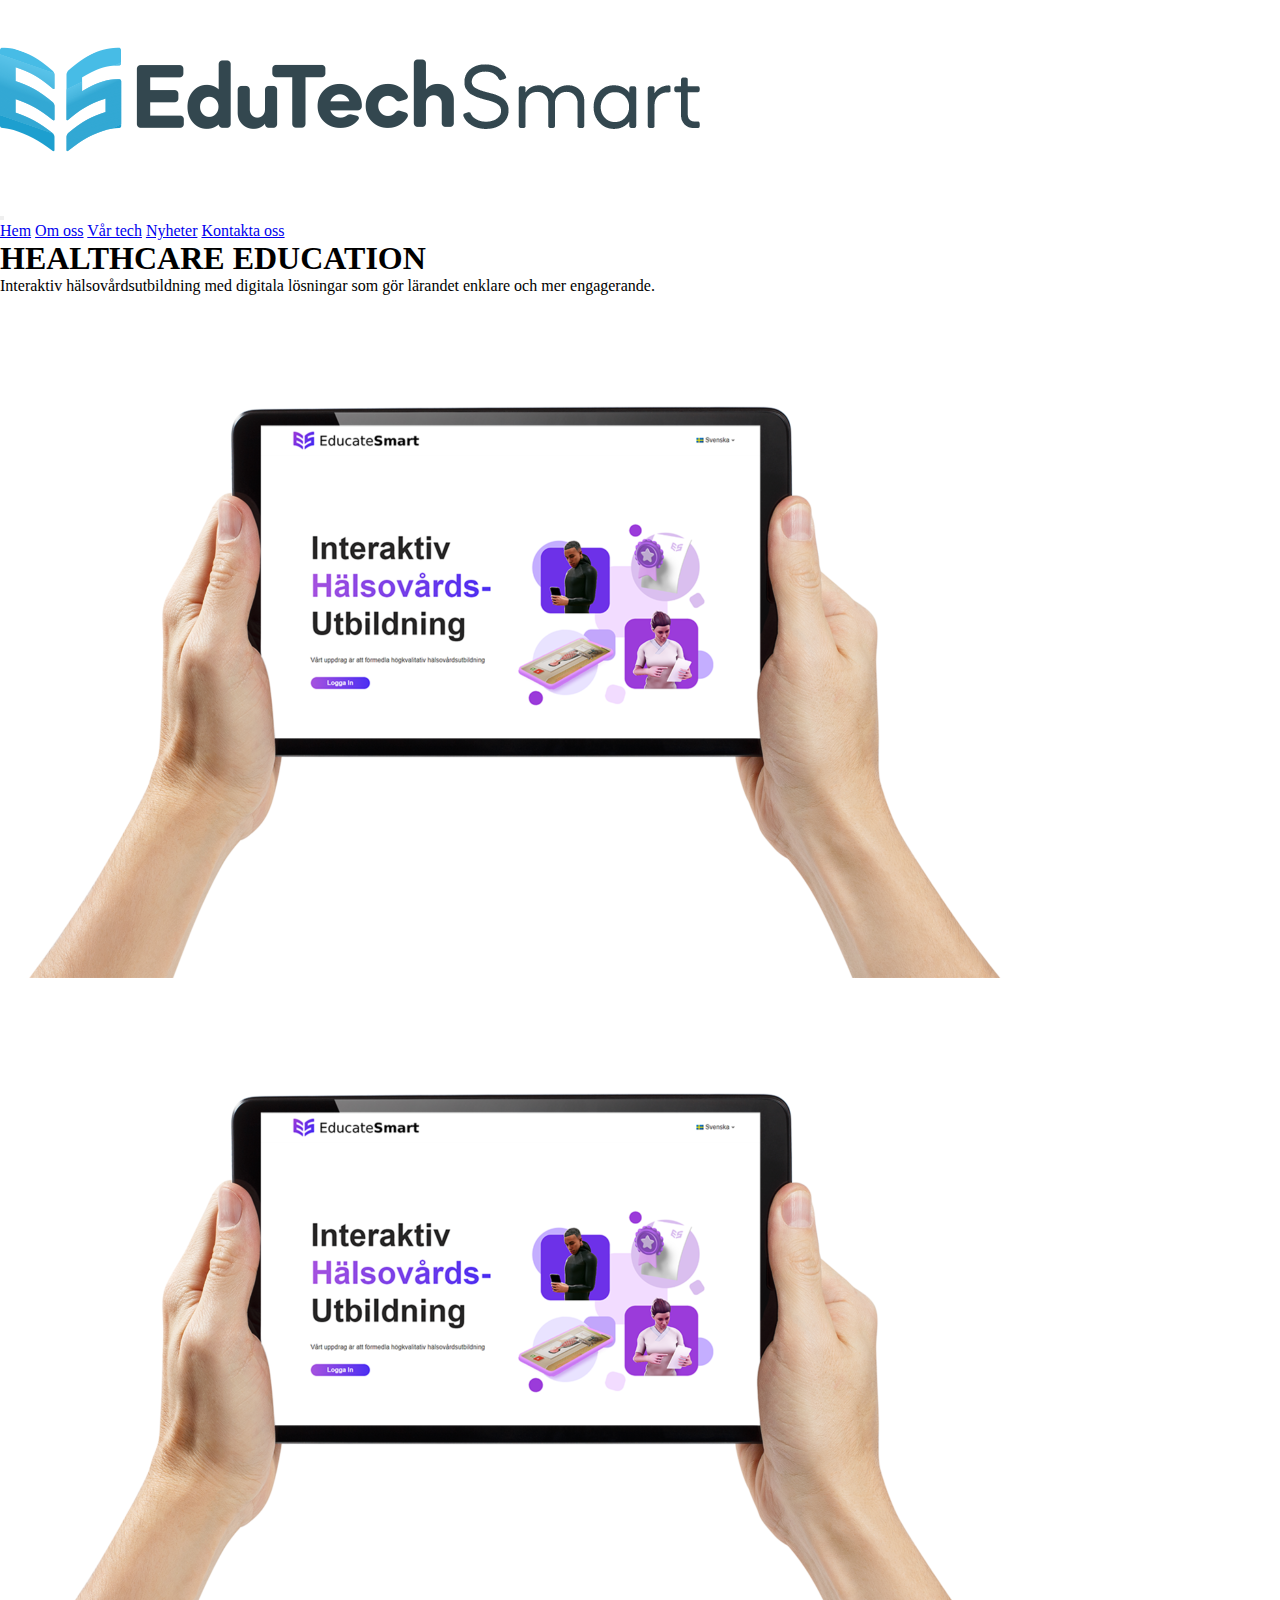
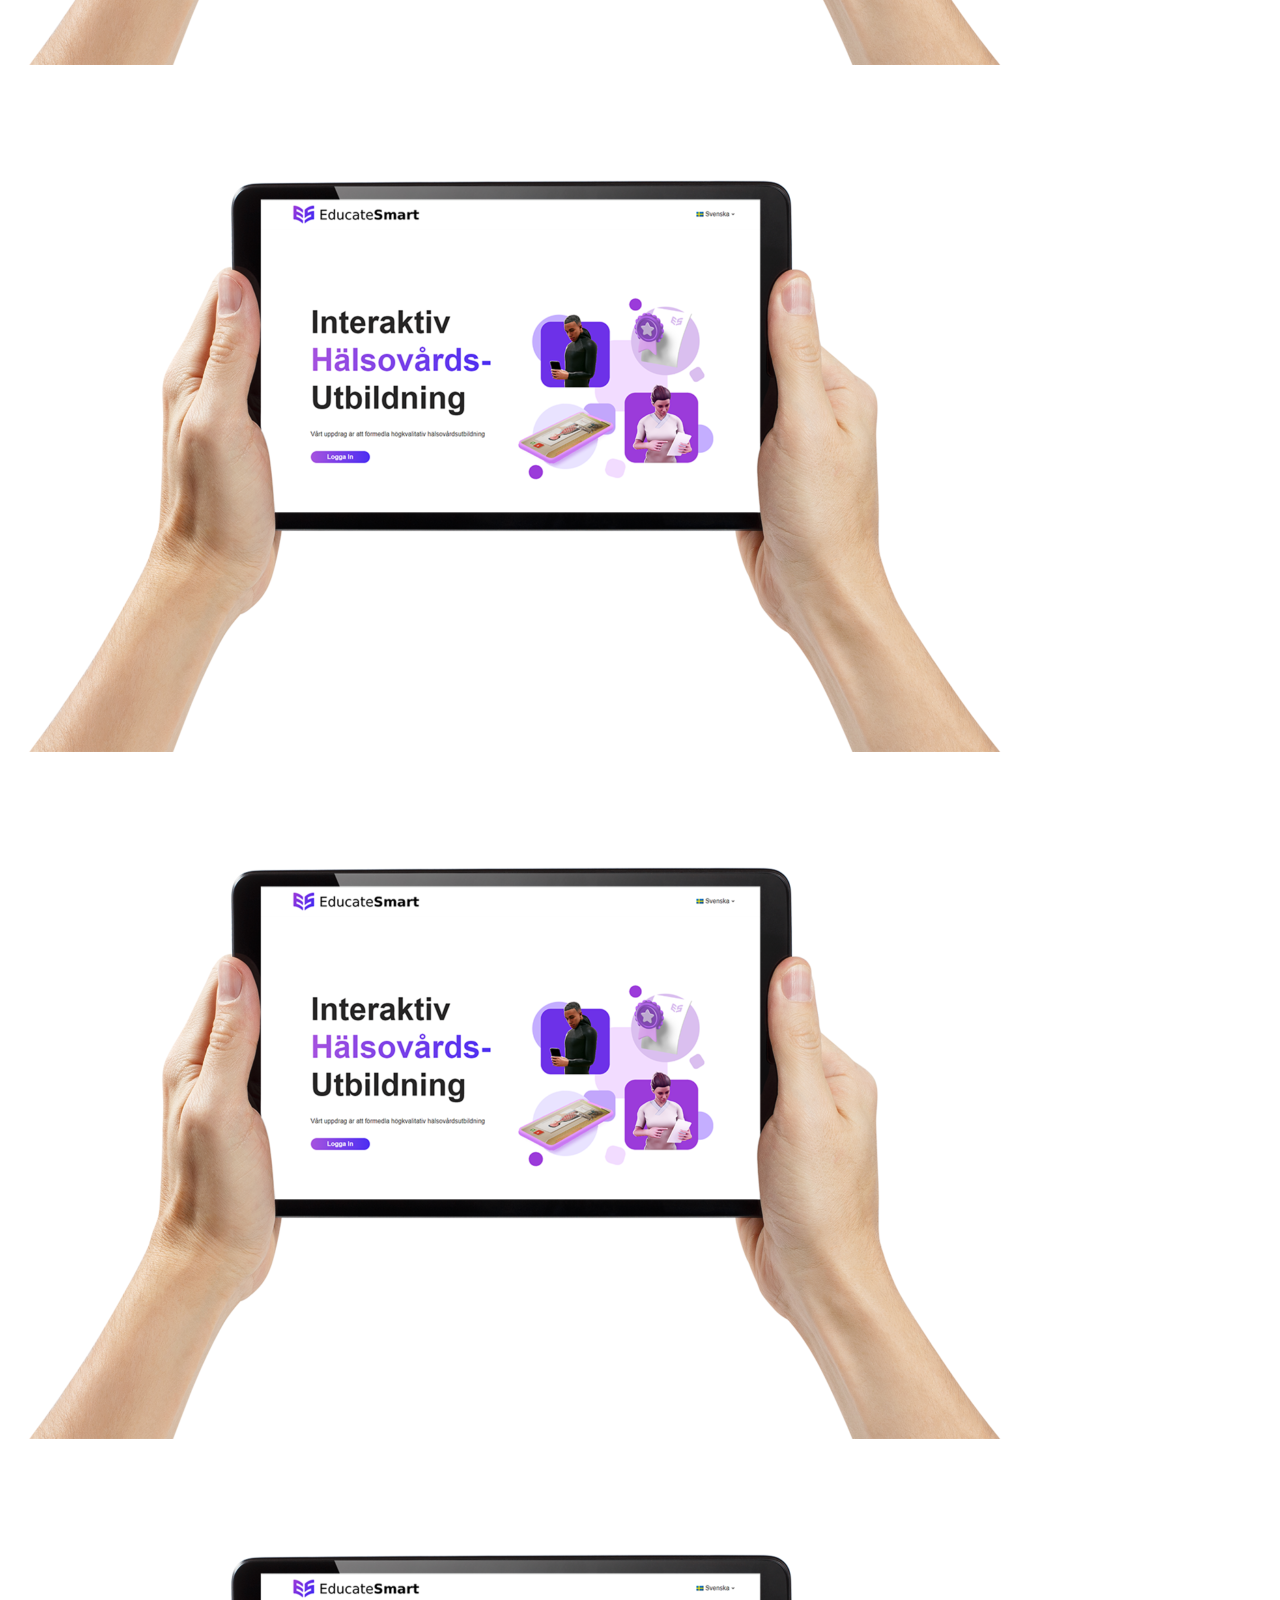
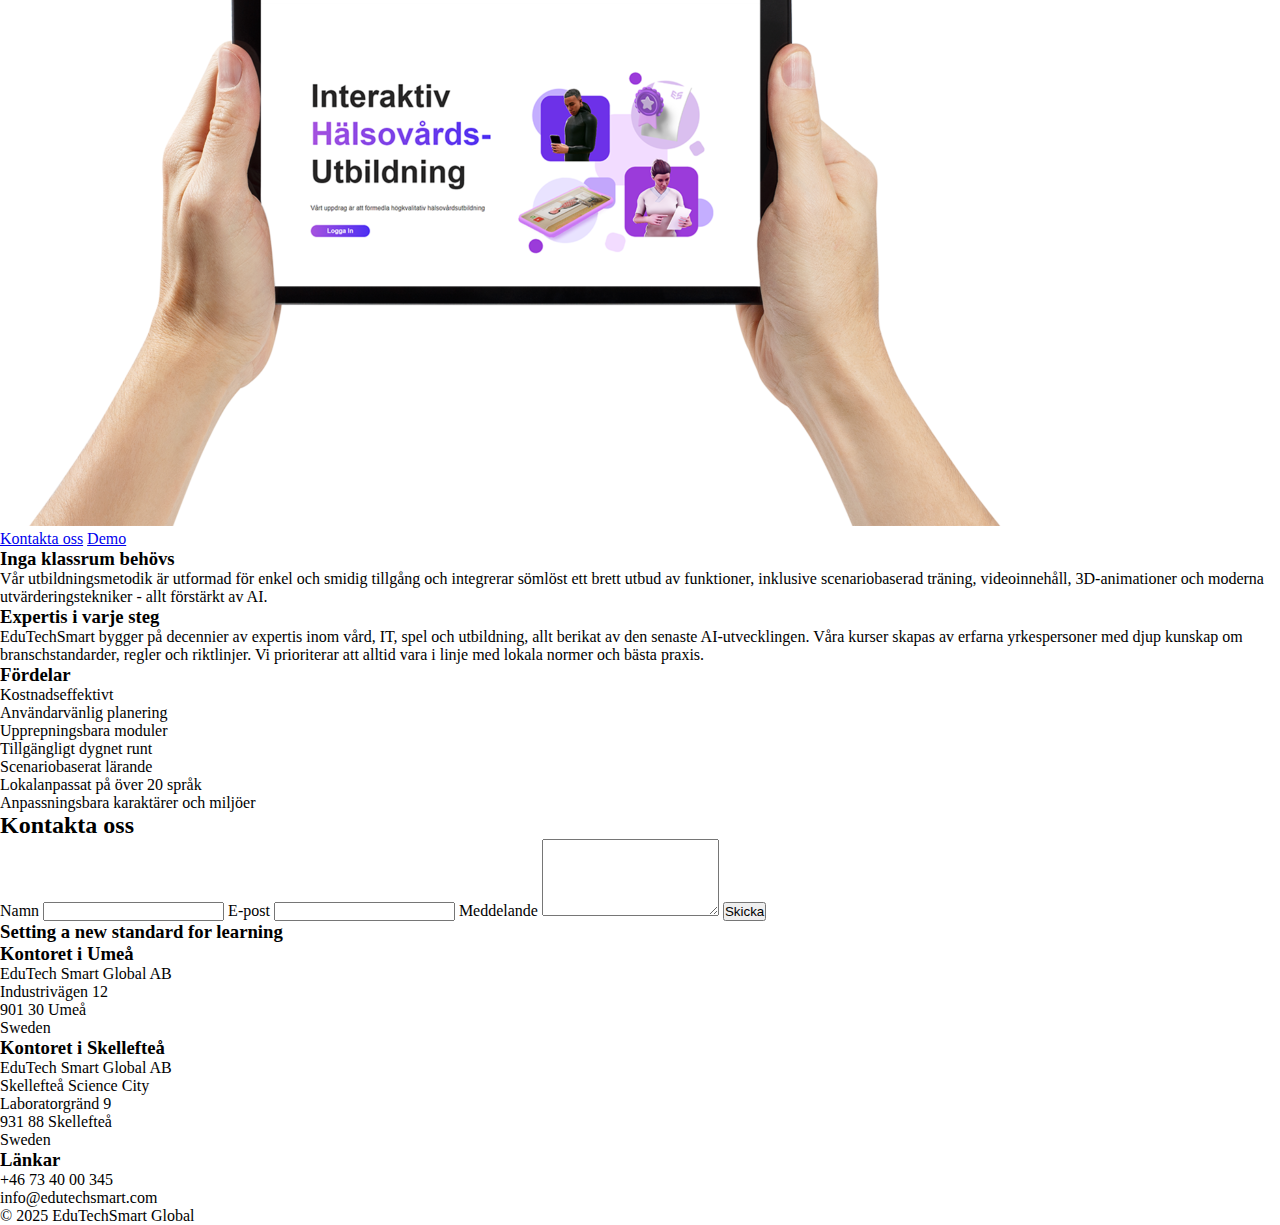
<file: index.html>
<!DOCTYPE html>
<html lang="sv">
  <head>
    <meta charset="UTF-8" />
    <meta name="viewport" content="width=device-width, initial-scale=1.0" />
    <title>EduTechSmart</title>
    <link rel="stylesheet" href="style.css" />
    <script src="script.js" defer></script>
  </head>
  <body>
    <!-- Header / Nav -->
    <header>
      <div class="logo">
        <img src="images/logo.png" alt="EduTechSmart Logo" class="logo-img" />
      </div>

      <!-- Hamburgarknapp (mobil) -->
      <button id="hamburger" aria-label="Meny">
        <span></span>
        <span></span>
        <span></span>
      </button>

      <!-- Meny -->
      <nav id="menu">
        <a href="#">Hem</a>
        <a href="#">Om oss</a>
        <a href="#">Vår tech</a>
        <a href="#">Nyheter</a>
        <a href="#" class="cta-btn">Kontakta oss</a>
      </nav>
    </header>

    <!-- Hero -->
    <section class="hero">
      <h1>HEALTHCARE EDUCATION</h1>
      <p>
        Interaktiv hälsovårdsutbildning med digitala lösningar som gör lärandet
        enklare och mer engagerande.
      </p>

      <div class="hero-images">
        <!-- Stortbild -->
        <img src="images/bild1.png" alt="Tablet" class="tablet" />

        <!-- Flytande småbilder -->
        <img
          src="images/bild1.png"
          alt="Bild 1"
          class="floating-img img-left-top"
        />
        <img
          src="images/bild1.png"
          alt="Bild 2"
          class="floating-img img-left-bottom"
        />
        <img
          src="images/bild1.png"
          alt="Bild 3"
          class="floating-img img-right-top"
        />
        <img
          src="images/bild1.png"
          alt="Bild 4"
          class="floating-img img-right-bottom"
        />
      </div>

      <div>
        <a href="#" class="btn-primary">Kontakta oss</a>
        <a href="#" class="btn-secondary">Demo</a>
      </div>
    </section>

    <!-- Cards -->
    <section class="cards">
      <div class="card">
        <h3>Inga klassrum behövs</h3>
        <p>
          Vår utbildningsmetodik är utformad för enkel och smidig tillgång och
          integrerar sömlöst ett brett utbud av funktioner, inklusive
          scenariobaserad träning, videoinnehåll, 3D-animationer och moderna
          utvärderingstekniker - allt förstärkt av AI.
        </p>
      </div>
      <div class="card">
        <h3>Expertis i varje steg</h3>
        <p>
          EduTechSmart bygger på decennier av expertis inom vård, IT, spel och
          utbildning, allt berikat av den senaste AI-utvecklingen. Våra kurser
          skapas av erfarna yrkespersoner med djup kunskap om branschstandarder,
          regler och riktlinjer. Vi prioriterar att alltid vara i linje med
          lokala normer och bästa praxis.
        </p>
      </div>
      <div class="card">
        <h3>Fördelar</h3>
        <div>
          <ul>
            <li>Kostnadseffektivt</li>
            <li>Användarvänlig planering</li>
            <li>Upprepningsbara moduler</li>
            <li>Tillgängligt dygnet runt</li>
            <li>Scenariobaserat lärande</li>
            <li>Lokalanpassat på över 20 språk</li>
            <li>Anpassningsbara karaktärer och miljöer</li>
          </ul>
        </div>
      </div>
    </section>

    
    <section class="contact-form-section">
      <h2>Kontakta oss</h2>
      <form action="#" method="post" class="contact-form">
        <label for="name">Namn</label>
        <input type="text" id="name" name="name" required />
        
        <label for="email">E-post</label>
        <input type="email" id="email" name="email" required />
        
        <label for="message">Meddelande</label>
        <textarea id="message" name="message" rows="5" required></textarea>
        
        <button type="submit" class="btn-primary">Skicka</button>
      </form>
    </section>


    <!-- FOOTER -->
    <footer>
      <h3>Setting a new standard for learning</h3>
      <div class="footer-container">
        <div class="footer-box1">
          <h3>Kontoret i Umeå</h3>
          <p>EduTech Smart Global AB</p>
          <p>Industrivägen 12</p>
          <p>901 30 Umeå</p>
          <p>Sweden</p>
        </div>
        <div class="footer-box2">
          <h3>Kontoret i Skellefteå</h3>
          <p>EduTech Smart Global AB</p>
          <p>Skellefteå Science City</p>
          <p>Laboratorgränd 9</p>
          <p>931 88 Skellefteå</p>
          <p>Sweden</p>
        </div>
        <div class="footer-box3">
          <h3>Länkar</h3>
          <p>+46 73 40 00 345</p>
          <p>info@edutechsmart.com</p>
        </div>
      </div>
      <p>© 2025 EduTechSmart Global</p>
    </footer>
  </body>
</html>
</file>
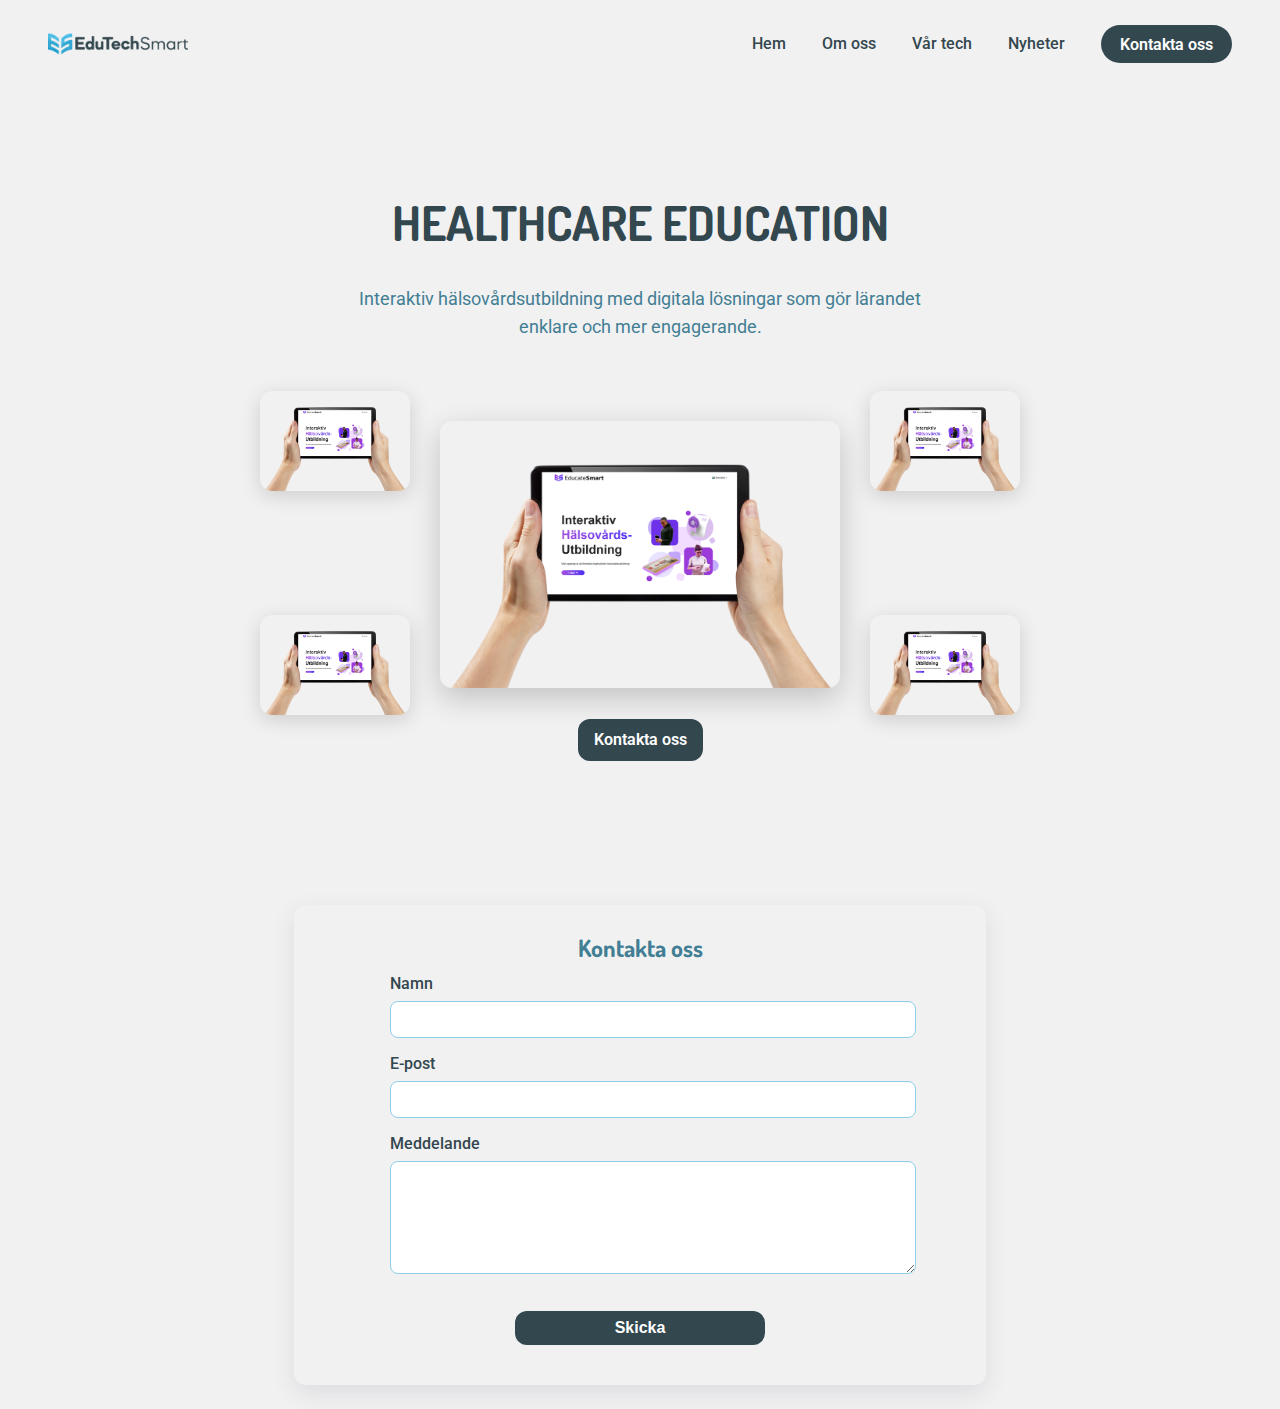
<file: agnes.html>
<!DOCTYPE html>
<html lang="sv">
<head>
  <meta charset="UTF-8">
  <meta name="viewport" content="width=device-width, initial-scale=1.0">
  <title>EduTechSmart</title>
  <link rel="stylesheet" href="agnes.css">
</head>
<body>

  <!-- Nav -->
  <header>
    <div class="logo">
      <img src="images/logo.png" alt="EduTechSmart Logo" class="logo-img">
    </div>
    <nav>
      <a href="#">Hem</a>
      <a href="#">Om oss</a>
      <a href="#">Vår tech</a>
      <a href="#">Nyheter</a>
      <a href="#" class="cta-btn">Kontakta oss</a>
    </nav>
  </header>

  <!-- Hero -->
  <section class="hero">
    <h1>HEALTHCARE EDUCATION</h1>
    <p>Interaktiv hälsovårdsutbildning med digitala lösningar som gör lärandet enklare och mer engagerande.</p>

    <div class="hero-images">
      <!-- Första stortbild -->
      <img src="images/bild1.png" alt="Tablet" class="tablet">

      <!-- Flytande småbilder -->
      <img src="images/bild1.png" alt="Bild 1" class="floating-img img-left-top">
      <img src="images/bild1.png" alt="Bild 2" class="floating-img img-left-bottom">
      <img src="images/bild1.png" alt="Bild 3" class="floating-img img-right-top">
      <img src="images/bild1.png" alt="Bild 4" class="floating-img img-right-bottom">
    </div>

 <div>
    <a href="#" class="btn-primary">Kontakta oss</a>
 </div>
  </section>

  <section class="contact-form-section">
    <h2>Kontakta oss</h2>
    <form action="#" method="post" class="contact-form">
      <label for="name">Namn</label>
      <input type="text" id="name" name="name" required>
  
      <label for="email">E-post</label>
      <input type="email" id="email" name="email" required>
  
      <label for="message">Meddelande</label>
      <textarea id="message" name="message" rows="5" required></textarea>
  
      <button type="submit" class="btn-primary">Skicka</button>
    </form>
  </section>

</body>
</html>
</file>
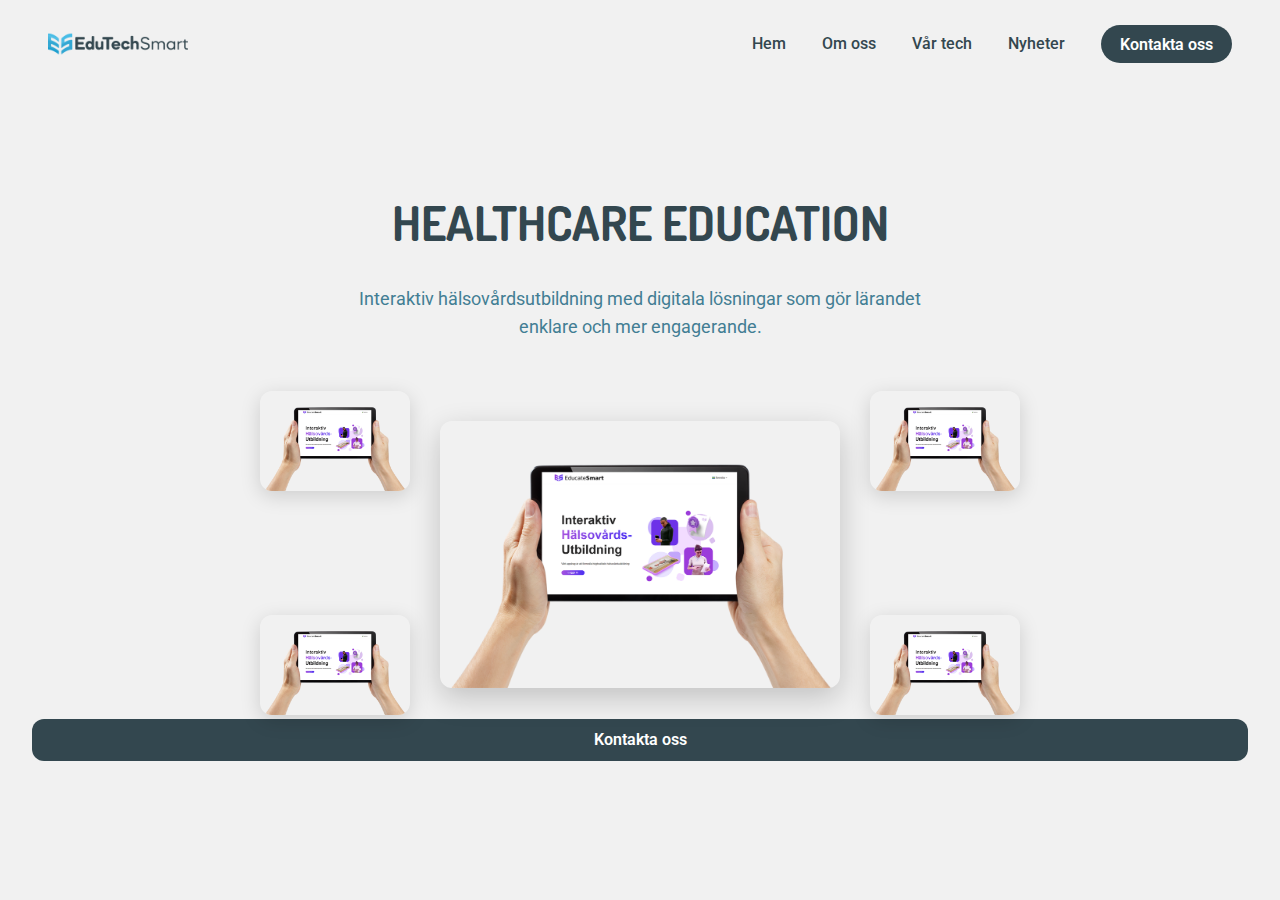
<file: Fio.html>
<!DOCTYPE html>
<html lang="sv">
<head>
  <meta charset="UTF-8">
  <meta name="viewport" content="width=device-width, initial-scale=1.0">
  <title>EduTechSmart</title>
  <link rel="stylesheet" href="Fio.css">
</head>
<body>

  <!-- Navbar -->
  <header>
    <div class="logo">
      <img src="logo.png" alt="EduTechSmart Logo" class="logo-img">
    </div>
    <nav>
      <a href="#">Hem</a>
      <a href="#">Om oss</a>
      <a href="#">Vår tech</a>
      <a href="#">Nyheter</a>
      <a href="#" class="cta-btn">Kontakta oss</a>
    </nav>
  </header>

  <!-- Hero -->
  <section class="hero">
    <h1>HEALTHCARE EDUCATION</h1>
    <p>Interaktiv hälsovårdsutbildning med digitala lösningar som gör lärandet enklare och mer engagerande.</p>

    <div class="hero-images">
      <!-- Första stortbild -->
      <img src="bild1.png" alt="Tablet" class="tablet">

      <!-- Flytande småbilder -->
      <img src="bild1.png" alt="Bild 1" class="floating-img img-left-top">
      <img src="bild1.png" alt="Bild 2" class="floating-img img-left-bottom">
      <img src="bild1.png" alt="Bild 3" class="floating-img img-right-top">
      <img src="bild1.png" alt="Bild 4" class="floating-img img-right-bottom">
    </div>

    <a href="#" class="btn-primary">Kontakta oss</a>
  </section>

</body>
</html>
</file>
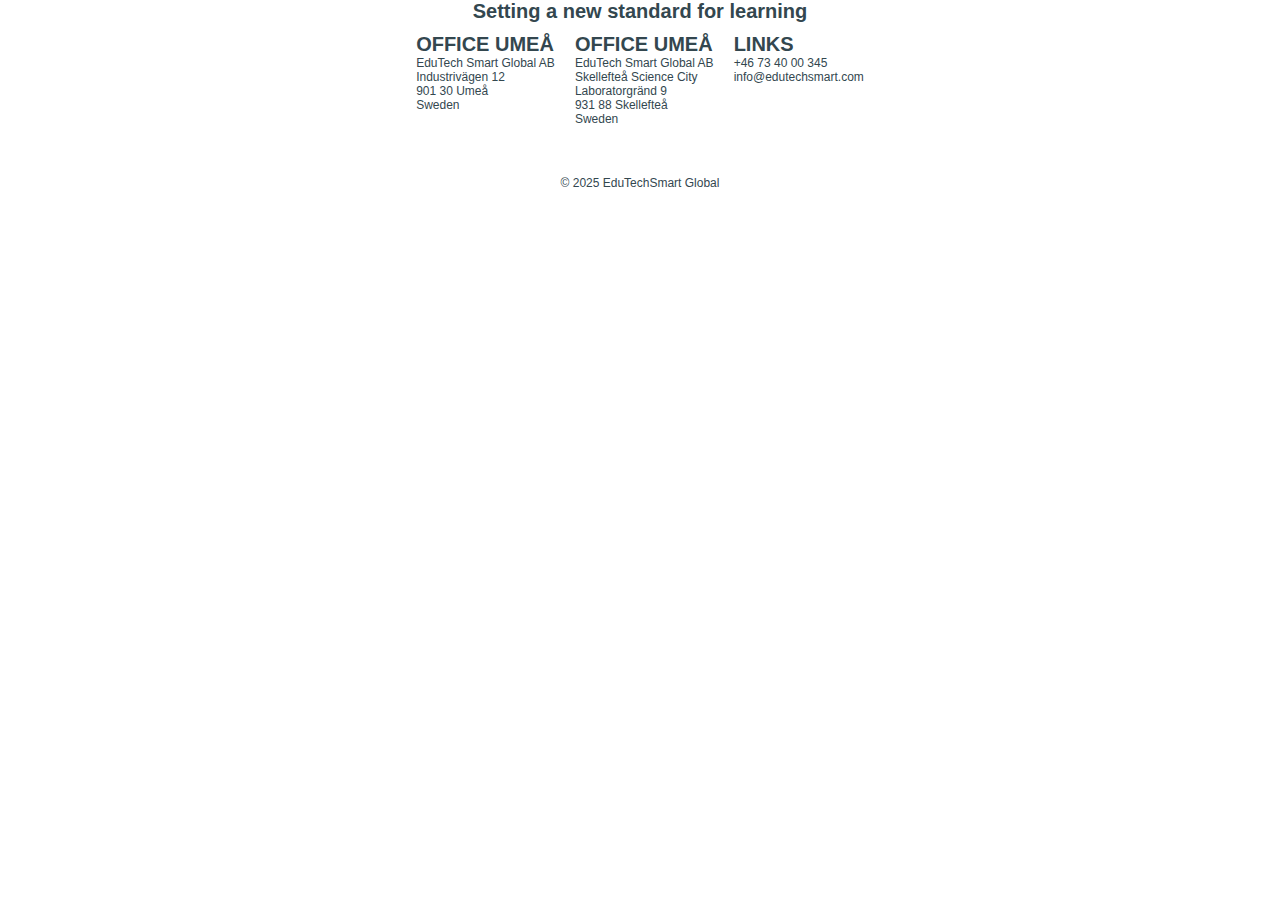
<file: zaida_index.html>
<!DOCTYPE html>
<html lang="en">
  <head>
    <meta charset="UTF-8" />
    <meta name="viewport" content="width=device-width, initial-scale=1.0" />
    <title>EduTechSmart</title>
    <link rel="stylesheet" href="zaida_style.css" />
  </head>
  <body>
    <script src="script.js"></script>
   <footer>
     <h3>Setting a new standard for learning</h3>
    <div class="footer-container">
      <div class="box1">
        <h3>OFFICE UMEÅ</h3>
        <p>EduTech Smart Global AB</p>
        <p>Industrivägen 12</p>
        <p>901 30 Umeå</p>
        <p>Sweden</p>
      </div>
      <div class="box2">
        <h3>OFFICE UMEÅ</h3>
        <p>EduTech Smart Global AB</p>
        <p>Skellefteå Science City</p>
        <p>Laboratorgränd 9</p>
        <p>931 88 Skellefteå</p>
        <p>Sweden</p>
      </div>
      <div class="box3">
        <h3>LINKS</h3>
        <p>+46 73 40 00 345</p>
        <p>info@edutechsmart.com</p>
      </div>
    </div>
      <p>© 2025 EduTechSmart Global</p>
   </footer> 
  </body>
</html>
</file>
<file: style.css>
* {
  margin: 0;
  padding: 0;
  box-sizing: border-box;
}
</file>
<file: agnes.css>
/* === Google Fonts === */
@import url('https://fonts.googleapis.com/css2?family=Dosis:wght@500;700&family=Roboto:wght@300;400;500&display=swap');

/*  Färgpalett */
:root {
  --text-dark: #33474F;  
  --blue-1: #427E94;
  --blue-2: #1D9FCF;
  --blue-3: #38AAD5;
  --blue-4: #8ECFE7;
  --background: #F1F1F1; 
}

body {
  margin: 0;
  padding: 0;
  font-family: 'Roboto', sans-serif;
  background-color: var(--background);
  color: var(--text-dark);
  line-height: 1.6;
}

h1, h2, h3, h4, h5, h6 {
  font-family: 'Dosis', sans-serif;
  color: var(--text-dark);
  margin: 0 0 0.5em;
}

header {
  display: flex;
  justify-content: space-between;
  align-items: center;
  padding: 1.5rem 3rem;
}

.logo {
  display: flex;
  align-items: center;
  gap: 10px;
}

.logo-img {
  height: 40px;
}

header nav a {
  margin-left: 2rem;
  text-decoration: none;
  font-weight: 500;
  color: var(--text-dark);
  transition: color 0.3s;
}

header nav a:hover {
  color: var(--blue-2);
}

header .cta-btn {
  background: var(--text-dark);
  color: white;
  padding: 0.6rem 1.2rem;
  border-radius: 9999px;
  font-weight: 600;
  transition: background 0.3s;
}

header .cta-btn:hover {
  background: var(--blue-2);
}

.hero {
  text-align: center;
  padding: 6rem 2rem;
  position: relative;
}

.hero h1 {
  font-size: 3rem;
  font-weight: 700;
}

.hero p {
  max-width: 600px;
  margin: 1rem auto 2rem;
  font-size: 1.1rem;
  color: var(--blue-1);
}

/* Bilder */
.hero-images {
  position: relative;
  display: inline-block;
  margin-top: 3rem;
}

.tablet {
  max-width: 400px;
  border-radius: 12px;
  box-shadow: 0 10px 30px rgba(0,0,0,0.2);
}

/* Flytande bilder */
.floating-img {
  position: absolute;
  width: 150px;
  border-radius: 12px;
  box-shadow: 0 5px 20px rgba(0,0,0,0.15);
}

.img-left-top {
  left: -180px;
  top: -30px;
}

.img-left-bottom {
  left: -180px;
  bottom: -20px;
}

.img-right-top {
  right: -180px;
  top: -30px;
}

.img-right-bottom {
  right: -180px;
  bottom: -20px;
}

/* CTA-knapp */
.hero .btn-primary {
  background: var(--text-dark);
  color: white;
  padding: 0.5rem 1rem; 
  border-radius: 12px;
  font-size: 1rem; 
  font-weight: 600;
  text-decoration: none;
  transition: background 0.3s;
  display: inline-block;
  margin-top: 1.5rem;
  text-align: center;
}

.hero .btn-primary:hover {
  background: var(--blue-2);
}

/* responsiv design */
@media (max-width: 1024px) {
  header {
    padding: 1rem 2rem;
  }

  header nav a {
    margin-left: 1rem;
  }

  .hero h1 {
    font-size: 2.5rem;
  }
}

@media (max-width: 768px) {
  header {
    flex-direction: column;
    align-items: flex-start;
  }

  header nav {
    margin-top: 1rem;
    display: flex;
    flex-wrap: wrap;
    gap: 1rem;
  }

  .hero {
    padding: 4rem 1.5rem;
  }

  .hero h1 {
    font-size: 2rem;
  }

  .hero p {
    font-size: 1rem;
  }

  .tablet {
    max-width: 300px;
  }

  .floating-img {
    width: 100px;
  }

  .img-left-top,
  .img-left-bottom,
  .img-right-top,
  .img-right-bottom {
    position: static;
    display: block;
    margin: 1rem auto;
  }

  .hero-images {
    display: flex;
    flex-direction: column;
    align-items: center;
  }
}

@media (max-width: 480px) {
  header {
    padding: 1rem;
  }

  .logo-img {
    height: 30px;
  }

  header nav a {
    font-size: 0.9rem;
  }

  .hero h1 {
    font-size: 1.6rem;
  }

  .hero p {
    font-size: 0.95rem;
  }

  .btn-primary {
    width: 100%;
    padding: 0.8rem;
  }
}

/* Kontaktformulär */
.contact-form-section {
    background: rgba(241, 241, 241, 0.5);
    max-width: 500px;        /* Bredare */
    margin: 3rem auto 1.5rem; /* Mindre topp- och bottenmarginal */
    padding: 1.5rem 6rem;    /* Mindre padding, gör boxen inte så hög */
    border-radius: 12px;
    box-shadow: 0 8px 24px rgba(50, 50, 93, 0.1);
    font-family: 'Roboto', sans-serif;
    color: var(--text-dark);
}

.contact-form-section h2 {
    text-align: center;
    margin-bottom: 0.2rem;     /* Mindre mellanrubrik */
    font-weight: 700;
    font-family: 'Dosis', sans-serif;
    color: var(--blue-1);
}

.contact-form label {
    display: block;
    margin-bottom: 0.3rem;   /* Mindre mellanrum till input */
    font-weight: 500;
}

.contact-form input[type="text"],
.contact-form input[type="email"],
.contact-form textarea {
    width: 100%;
    padding: 0.5rem .75rem; /* Mindre padding inuti fält */
    margin-bottom: 0.8rem;   /* Mindre mellanrum mellan fälten */
    border: 1.5px solid var(--blue-4);
    border-radius: 8px;
    font-size: 1rem;
    font-family: 'Roboto', sans-serif;
    transition: border-color 0.3s ease;
    resize: vertical;
}

.contact-form input[type="text"]:focus,
.contact-form input[type="email"]:focus,
.contact-form textarea:focus {
    outline: none;
    border-color: var(--blue-2);
    box-shadow: 0 0 8px var(--blue-2);
}

.contact-form button {
    background: var(--text-dark);
    color: white;
    border: none;
    padding: 0.5rem 1rem; 
    font-size: 1rem;
    border-radius: 12px;
    cursor: pointer;
    font-weight: 600;
    transition: background 0.3s ease;
    display: block;
    width: 100%;
    margin-top: 0.5rem;
    width: 90%; 
    max-width: 250px; 
    margin: 1rem auto;
}

.contact-form button:hover {
    background: var(--blue-2);
}

/* Responsivt */
@media (max-width: 480px) {
    .contact-form-section {
        padding: 1rem 1rem;
        margin: 2rem 1rem 3rem;
    }
  
    .contact-form button {
        font-size: 1rem;
        padding: 0.5rem 1rem;
    }
}
</file>
<file: Fio.css>
/* Importera Google Fonts */
@import url('https://fonts.googleapis.com/css2?family=Dosis:wght@500;700&family=Roboto:wght@300;400;500&display=swap');

/* Färgpalett */
:root {
  --text-dark: #33474F;  
  --blue-1: #427E94;
  --blue-2: #1D9FCF;
  --blue-3: #38AAD5;
  --blue-4: #8ECFE7;
  --background: #F1F1F1; 
}

body {
  margin: 0;
  padding: 0;
  font-family: 'Roboto', sans-serif;
  background-color: var(--background);
  color: var(--text-dark);
  line-height: 1.6;
}

h1, h2, h3, h4, h5, h6 {
  font-family: 'Dosis', sans-serif;
  color: var(--text-dark);
  margin: 0 0 0.5em;
}

/* Nav */
header {
  display: flex;
  justify-content: space-between;
  align-items: center;
  padding: 1.5rem 3rem;
}

.logo {
  display: flex;
  align-items: center;
  gap: 10px;
}

.logo-img {
  height: 40px;
}

header nav a {
  margin-left: 2rem;
  text-decoration: none;
  font-weight: 500;
  color: var(--text-dark);
  transition: color 0.3s;
}

header nav a:hover {
  color: var(--blue-2);
}

header .cta-btn {
  background: var(--text-dark);
  color: white;
  padding: 0.6rem 1.2rem;
  border-radius: 9999px;
  font-weight: 600;
  transition: background 0.3s;
}

header .cta-btn:hover {
  background: var(--blue-2);
}

/* Hero */
.hero {
  text-align: center;
  padding: 6rem 2rem;
  position: relative;
}

.hero h1 {
  font-size: 3rem;
  font-weight: 700;
}

.hero p {
  max-width: 600px;
  margin: 1rem auto 2rem;
  font-size: 1.1rem;
  color: var(--blue-1);
}

/* Bilder */
.hero-images {
  position: relative;
  display: inline-block;
  margin-top: 3rem;
}

.tablet {
  max-width: 400px;
  border-radius: 12px;
  box-shadow: 0 10px 30px rgba(0,0,0,0.2);
}

/* Flytande bilder */
.floating-img {
  position: absolute;
  width: 150px;
  border-radius: 12px;
  box-shadow: 0 5px 20px rgba(0,0,0,0.15);
}

.img-left-top {
  left: -180px;
  top: -30px;
}

.img-left-bottom {
  left: -180px;
  bottom: -20px;
}

.img-right-top {
  right: -180px;
  top: -30px;
}

.img-right-bottom {
  right: -180px;
  bottom: -20px;
}

/* CTA */
.hero .btn-primary {
  background: var(--text-dark);
  color: white;
  padding: 0.5rem 1rem; 
  border-radius: 12px;
  font-size: 1rem; 
  font-weight: 600;
  display: inline-block; 
  margin-top: 1.5rem; 
  text-decoration: none;
  transition: background 0.3s;
  text-align: center; 
  display: block;
}
</file>
<file: zaida_style.css>
/* 🎨 Färgpalett
#33474F – Text
#427E94
#1D9FCF
#38AAD5
#8ECFE7
#F1F1F1 – Bakgrund */



* {
  margin: 0;
  padding: 0;
  box-sizing: border-box;
  font-family:Arial, Helvetica, sans-serif;
}

h1, h2, h3, h4, p {
  color: #33474F;

}

footer {
    height: auto;
    justify-items: center;
    font-size: 15px;
}

.footer-container {
  display: grid;
  grid-template-columns: auto auto auto;
  grid-template-rows: auto auto auto;
  grid-area: "box1 box2 box3";
  background-color: white;
  padding: 10px;
  gap:20px;
  font-size:12px;
}

.footer-box1 {
  display: block;
  grid-column: 1;
  box-shadow: 1 2 3 #33474F;;
}
.footer-box2 {
  display: wrap;
  grid-column: 2;
}
.footer-box3 {
  grid-column: 3;
}
footer p {
  height: auto;
  font-size: 12px;
}
footer h3 {
  background-color: white;
  display: flex;
  font-size: 20px;
}
</file>
